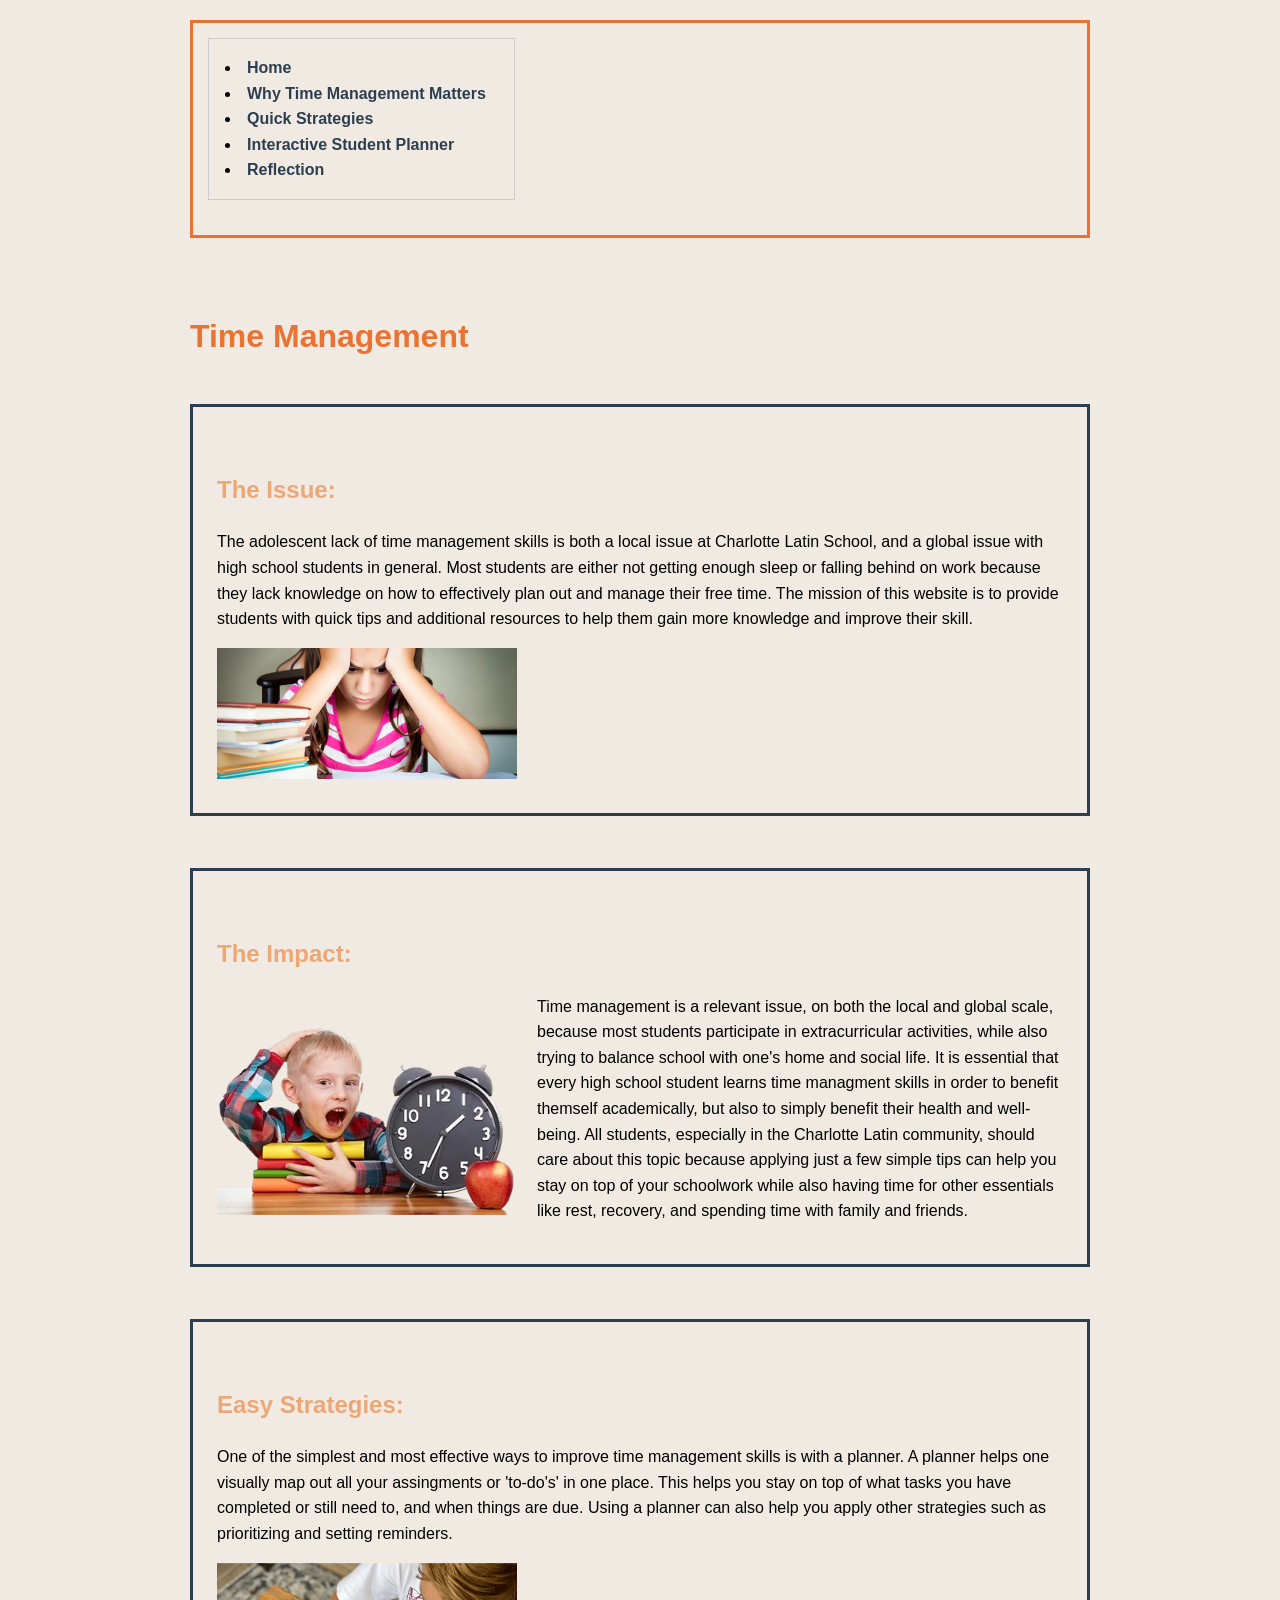
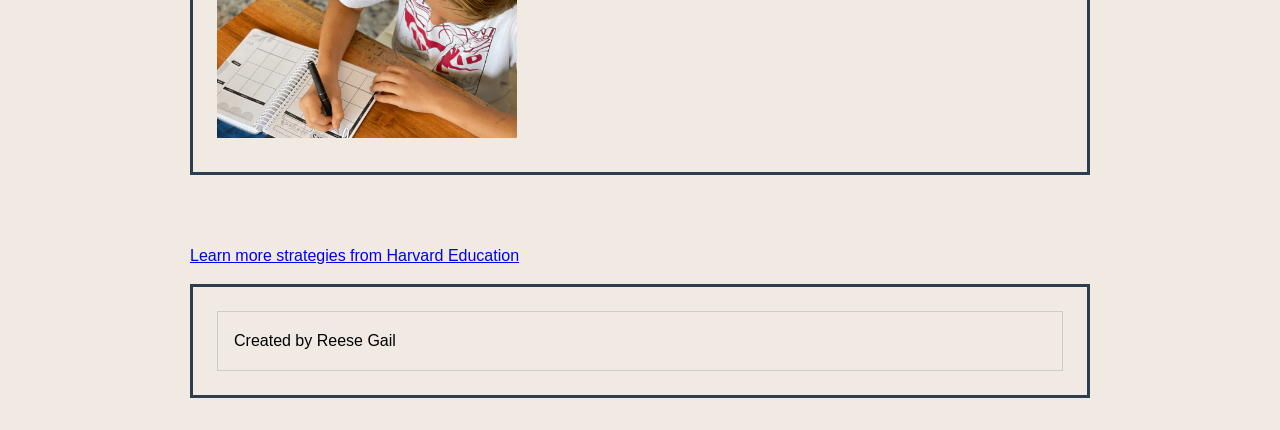
<file: index.html>
<!DOCTYPE html>
<html>
<head> 
    <title>Time Managment</title>
    <link rel="stylesheet" href="css/style.css">
</head>

<body> 
    <div class="container">
    <div class="grid-layout"> 

<div class="about-flex">        
<nav>
<li><a href="index.html">Home</a></li>
<li><a href="about.html">Why Time Management Matters</a></li>
<li><a href="action.html">Quick Strategies </a></li>
<li><a href="planner.html">Interactive Student Planner</a></li>
<li><a href="reflection.html">Reflection</a></li>
</nav>
</div>

<h1><strong>Time Management</strong></h1>



<section>
<h2>The Issue:</h2>
<p>
    The adolescent lack of time management skills is both a local issue at Charlotte Latin School, and a global issue with high school students in general. Most students are either not getting enough sleep or falling behind on work because they lack knowledge on how to effectively plan out and manage their free time. The mission of this website is to provide students with quick tips and additional resources to help them gain more knowledge and improve their skill.
</p>
<img src="images/stressed.jpg" alt="Academic Adolescent Stress" class="wrap-img"> 
</section>

<section>
<h2>The Impact:</h2>
<img src="images/neweffectivetimemanagment.jpg" alt="Result of Effective Time Management" class="wrap-img">
<p>
    Time management is a relevant issue, on both the local and global scale, because most students participate in extracurricular activities, while also trying to balance school with one's home and social life. It is essential that every high school student learns time managment skills in order to benefit themself academically, but also to simply benefit their health and well-being. All students, especially in the Charlotte Latin community, should care about this topic because applying just a few simple tips can help you stay on top of your schoolwork while also having time for other essentials like rest, recovery, and spending time with family and friends. 
</p>
</section>

<section>
<h2>Easy Strategies:</h2>
<p>
    One of the simplest and most effective ways to improve time management skills is with a planner. A planner helps one visually map out all your assingments or 'to-do's' in one place. This helps you stay on top of what tasks you have completed or still need to, and when things are due. Using a planner can also help you apply other strategies such as prioritizing and setting reminders.
</p>
<img src="images/planner.jpg" alt="Strategy: Planner" class="wrap-img">
</section>

<p>
 <a href="https://summer.harvard.edu/blog/8-time-management-tips-for-students/#1-Create-a-Calendar">Learn more strategies from Harvard Education</a>
</p>

 </div>

<section>
    <footer>Created by Reese Gail</footer>
</section>

</div>
</body>
</html>
</file>
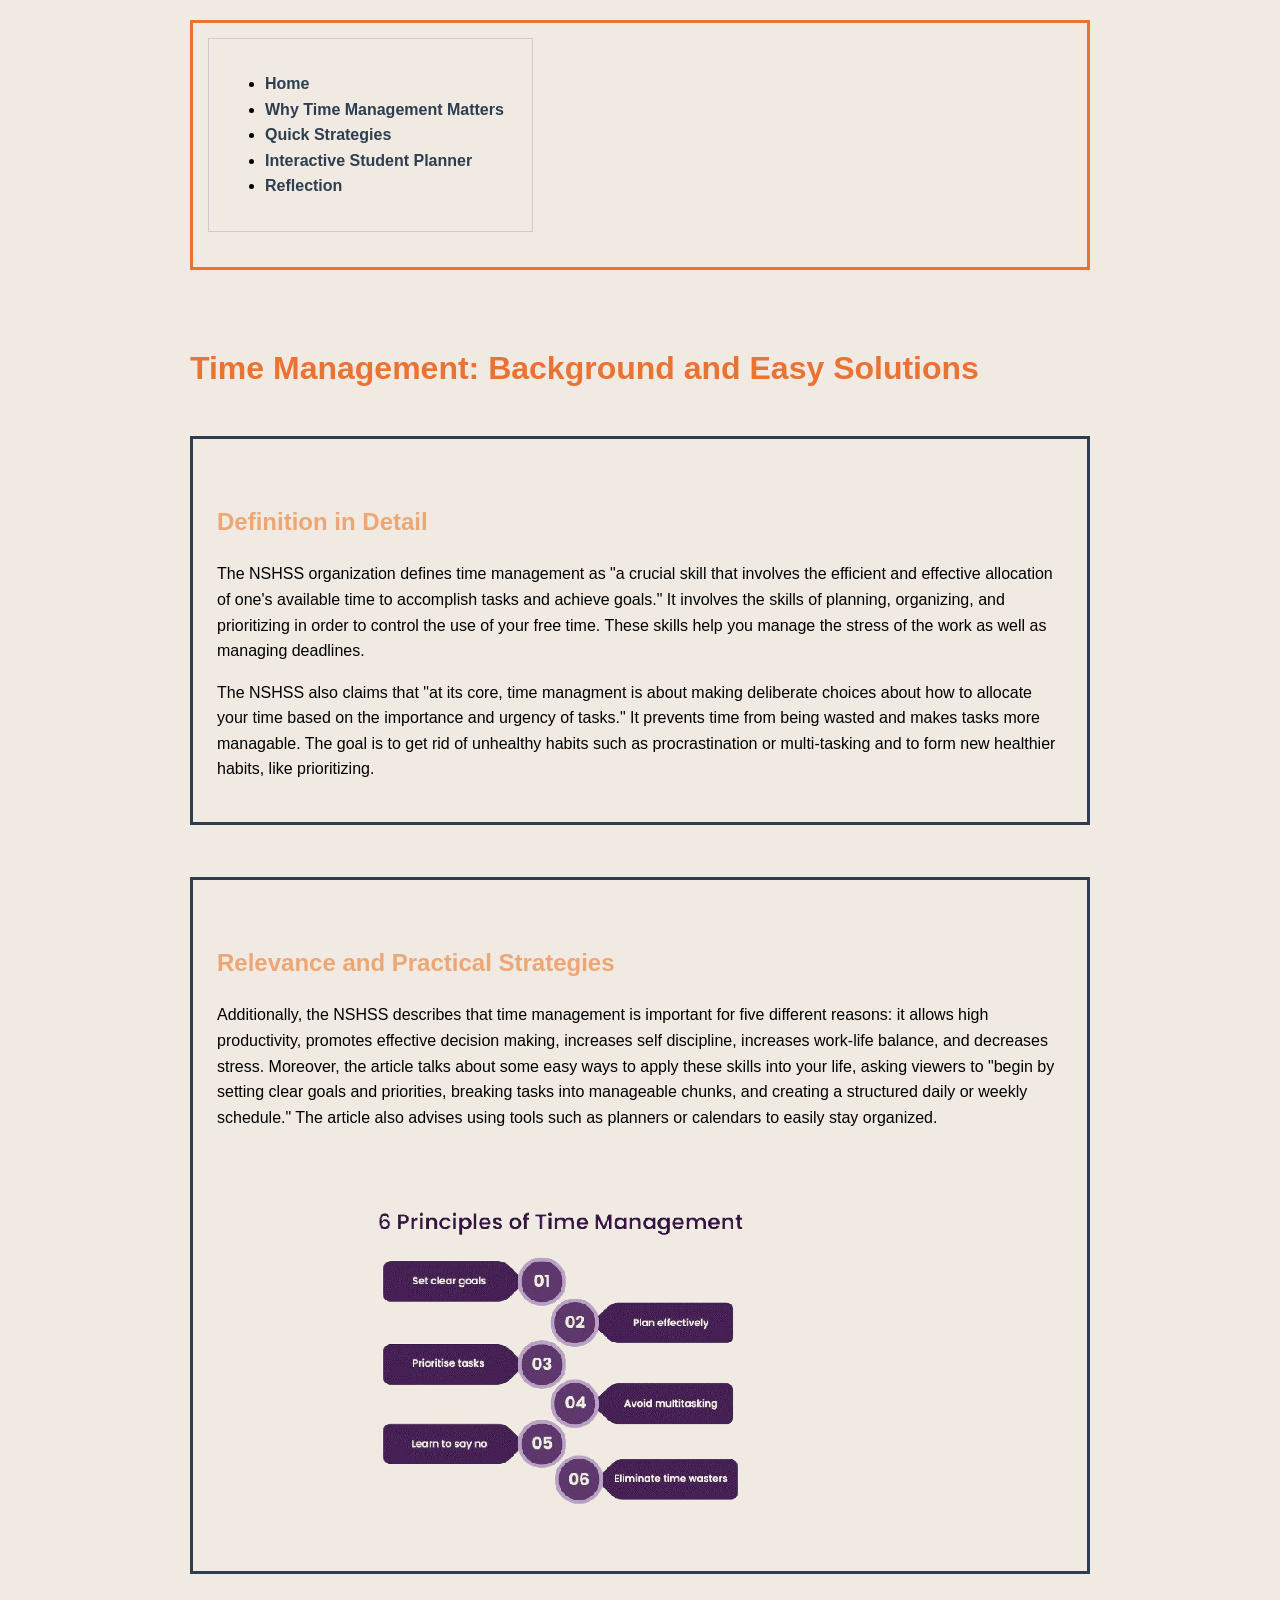
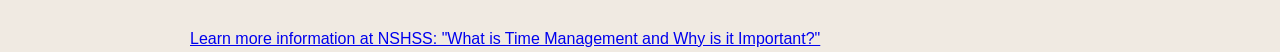
<file: about.html>
<!DOCTYPE html>
<html>
    <div class="grid-layout"> 
    <head>
        <link rel="stylesheet" href="css/style.css">
    </head>
<body>
    <div class="about-flex">
<nav>
    <ul>
<li><a href="index.html">Home</a></li>
<li><a href="about.html">Why Time Management Matters</a></li>
<li><a href="action.html">Quick Strategies </a></li>
<li><a href="planner.html">Interactive Student Planner</a></li>
<li><a href="reflection.html">Reflection</a></li>
</ul>
</nav>
</div>
<h1> Time Management: Background and Easy Solutions</h1>
<section>
<h2> Definition in Detail</h2>
<p> 
    The NSHSS organization defines time management as "a crucial skill that involves the efficient and effective allocation of one's available time to accomplish tasks and achieve goals." It involves the skills of planning, organizing, and prioritizing in order to control the use of your free time. These skills help you manage the stress of the work as well as managing deadlines. 
</p>
<p>
    The NSHSS also claims that "at its core, time managment is about making deliberate choices about how to allocate your time based on the importance and urgency of tasks." It prevents time from being wasted and makes tasks more managable. The goal is to get rid of unhealthy habits such as procrastination or multi-tasking and to form new healthier habits, like prioritizing.
</p>
</section>
<section>
<h2>Relevance and Practical Strategies</h2>
<p>
    Additionally, the NSHSS describes that time management is important for five different reasons: it allows high productivity, promotes effective decision making, increases self discipline, increases work-life balance, and decreases stress. Moreover, the article talks about some easy ways to apply these skills into your life, asking viewers to "begin by setting clear goals and priorities, breaking tasks into manageable chunks, and creating a structured daily or weekly schedule." The article also advises using tools such as planners or calendars to easily stay organized.
</p>
<img src="images/newelements.jpg" alt="Elements of Time Management">
</section>
 <a href="https://www.nshss.org/resources/blog/blog-posts/time-management-what-is-it-and-why-is-it-important/">Learn more information at NSHSS: "What is Time Management and Why is it Important?"</a>

</body>
</html>
</file>
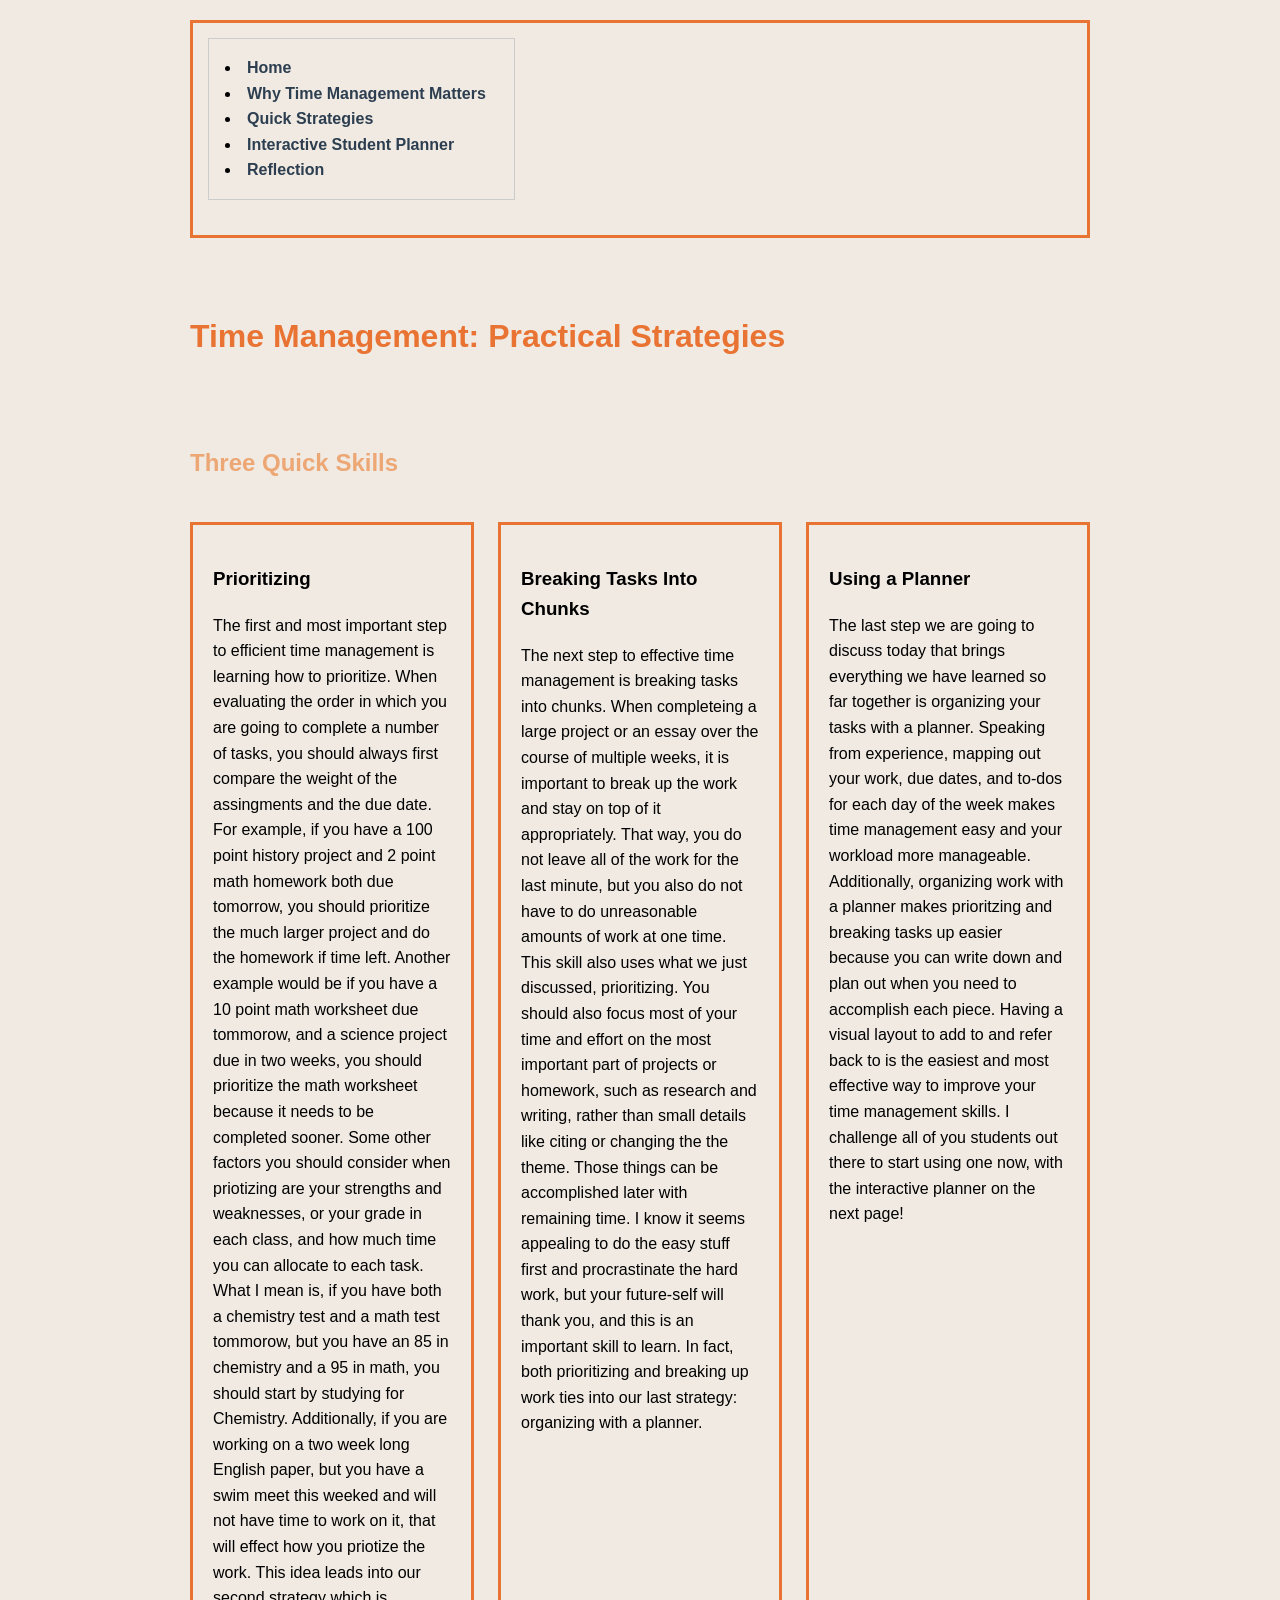
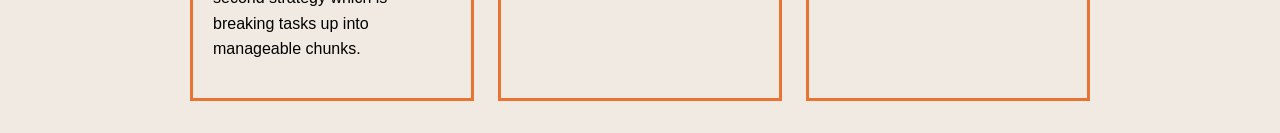
<file: action.html>
<!DOCTYPE html>
<html>
    <div class="grid-layout"> 
        <div class="about-flex">
<nav>
<li><a href="index.html">Home</a></li>
<li><a href="about.html">Why Time Management Matters</a></li>
<li><a href="action.html">Quick Strategies </a></li>
<li><a href="planner.html">Interactive Student Planner</a></li>
<li><a href="reflection.html">Reflection</a></li>
</nav>
</div>
<head>
    <title>Get Involved</title>
    <link rel="stylesheet" href="css/style.css">
<head>

<h1><strong>Time Management: Practical Strategies</strong></h1>

    <h2>Three Quick Skills</h2>
    <div class="card-container">
        <section class="card">
            <h3>Prioritizing</h3>
            <p> The first and most important step to efficient time management is learning how to prioritize. When evaluating the order in which you are going to complete a number of tasks, you should always first compare the weight of the assingments and the due date. For example, if you have a 100 point history project and 2 point math homework both due tomorrow, you should prioritize the much larger project and do the homework if time left. Another example would be if you have a 10 point math worksheet due tommorow, and a science project due in two weeks, you should prioritize the math worksheet because it needs to be completed sooner. Some other factors you should consider when priotizing are your strengths and weaknesses, or your grade in each class, and how much time you can allocate to each task. What I mean is, if you have both a chemistry test and a math test tommorow, but you have an 85 in chemistry and a 95 in math, you should start by studying for Chemistry. Additionally, if you are working on a two week long English paper, but you have a swim meet this weeked and will not have time to work on it, that will effect how you priotize the work. This idea leads into our second strategy which is breaking tasks up into manageable chunks. </p>
        </section>
    
        <section class="card">
            <h3>Breaking Tasks Into Chunks</h3>
            <p> The next step to effective time management is breaking tasks into chunks. When completeing a large project or an essay over the course of multiple weeks, it is important to break up the work and stay on top of it appropriately. That way, you do not leave all of the work for the last minute, but you also do not have to do unreasonable amounts of work at one time. This skill also uses what we just discussed, prioritizing. You should also focus most of your time and effort on the most important part of projects or homework, such as research and writing, rather than small details like citing or changing the the theme. Those things can be accomplished later with remaining time. I know it seems appealing to do the easy stuff first and procrastinate the hard work, but your future-self will thank you, and this is an important skill to learn. In fact, both prioritizing and breaking up work ties into our last strategy: organizing with a planner. </p>
        </section>
    
        <section class="card">
            <h3>Using a Planner</h3>
            <p> The last step we are going to discuss today that brings everything we have learned so far together is organizing your tasks with a planner. Speaking from experience, mapping out your work, due dates, and to-dos for each day of the week makes time management easy and your workload more manageable. Additionally, organizing work with a planner makes prioritzing and breaking tasks up easier because you can write down and plan out when you need to accomplish each piece. Having a visual layout to add to and refer back to is the easiest and most effective way to improve your time management skills. I challenge all of you students out there to start using one now, with the interactive planner on the next page!</p>
        </section>
    </div>
</file>
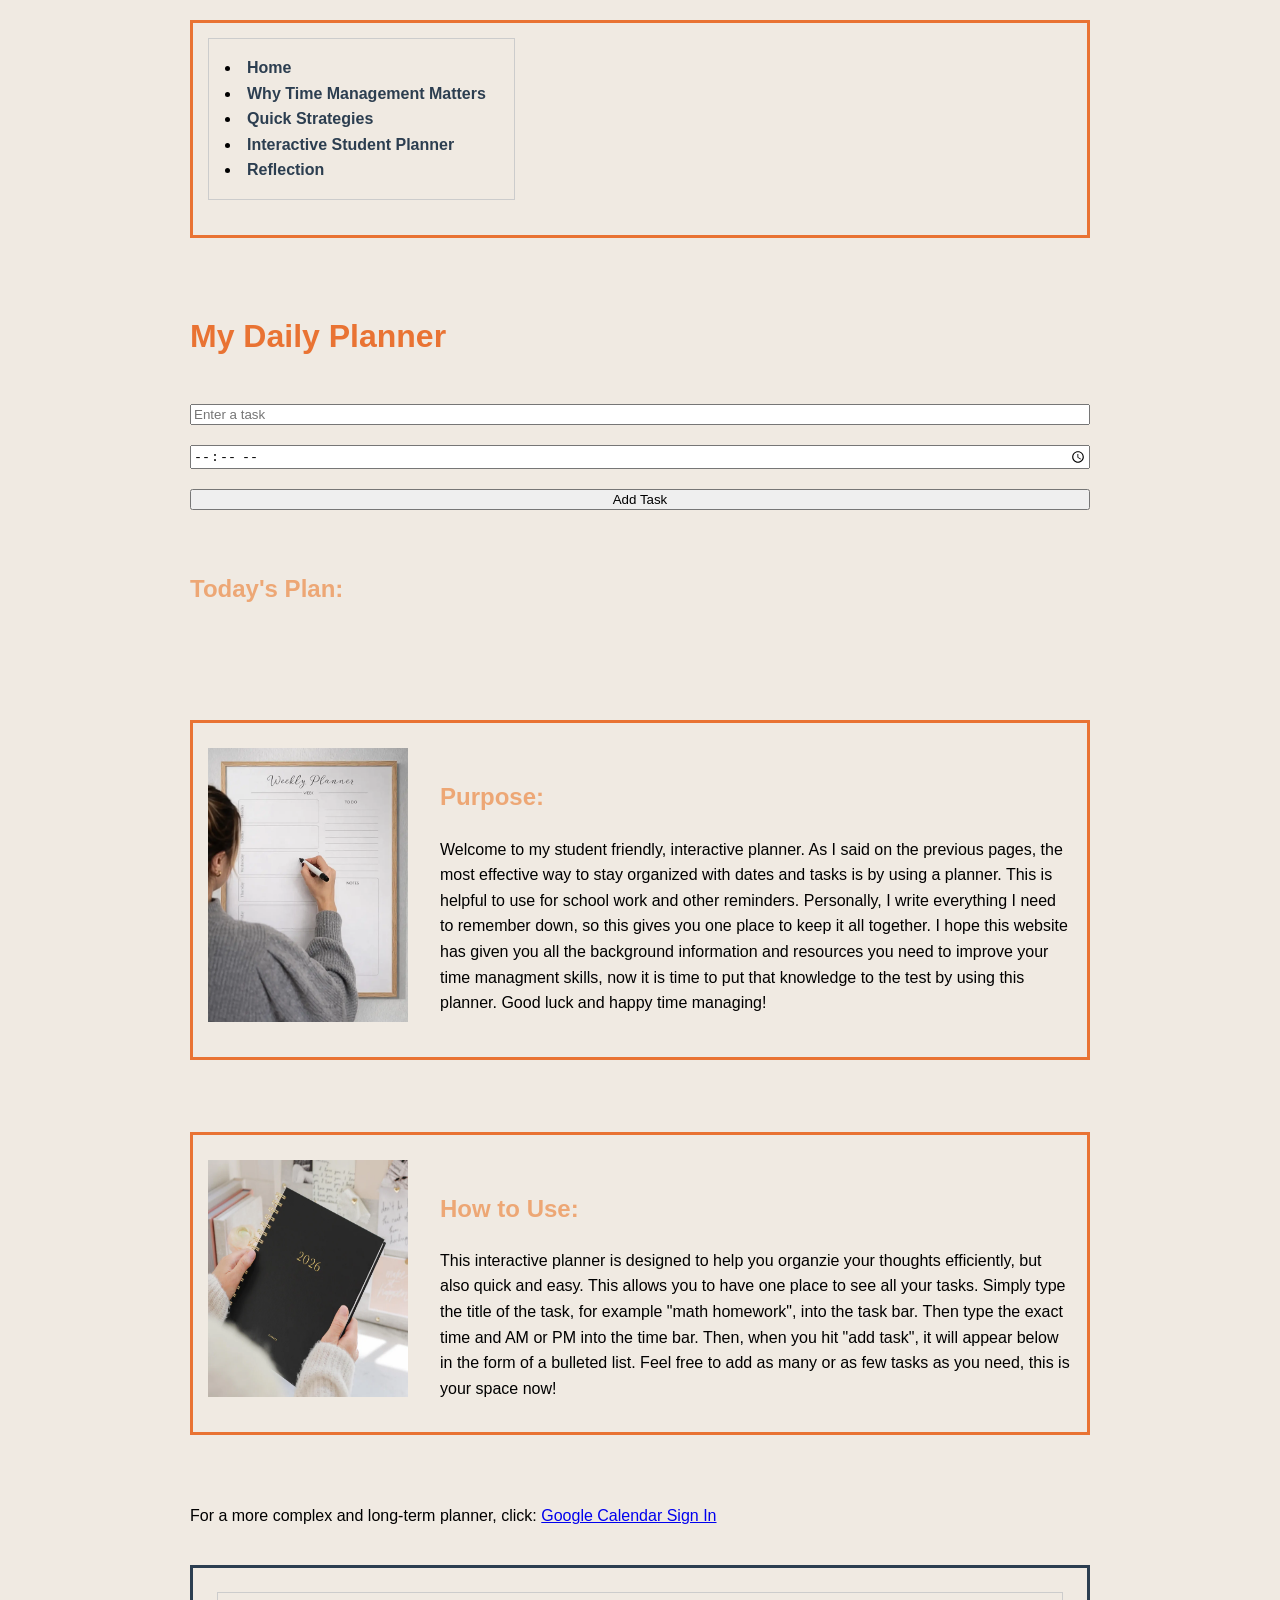
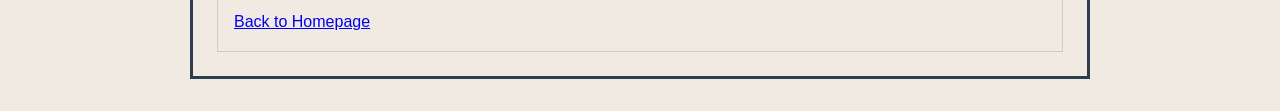
<file: planner.html>
<!DOCTYPE html>
<html>
<head> 
    <title>Daily Planner</title>
    <link rel="stylesheet" href="css/style.css">
</head>

<body> 
    <div class="container">
    <div class="grid-layout"> 

<div class="about-flex">        
<nav>
<li><a href="index.html">Home</a></li>
<li><a href="about.html">Why Time Management Matters</a></li>
<li><a href="action.html">Quick Strategies </a></li>
<li><a href="planner.html">Interactive Student Planner</a></li>
<li><a href="reflection.html">Reflection</a></li>
</nav>
</div>

<h1>My Daily Planner</h1>

<input type="text" id="taskInput" placeholder="Enter a task">
<input type="time" id="timeInput">

<button onclick="addTask()">Add Task</button>

<h2>Today's Plan:</h2>
<ul id="taskList"></ul>

<script src="planner.js"></script>

</body>
</html>


<div class="about-flex">       

<img src="images/weekly planner.jpg" alt="Example Student Planner" width="200">
<div class="text-section"> 
<h2>Purpose: </h2>
<p> Welcome to my student friendly, interactive planner. As I said on the previous pages, the most effective way to stay organized with dates and tasks is by using a planner. This is helpful to use for school work and other reminders. Personally, I write everything I need to remember down, so this gives you one place to keep it all together. I hope this website has given you all the background information and resources you need to improve your time managment skills, now it is time to put that knowledge to the test by using this planner. Good luck and happy time managing! </p>
</div>

</div>

<div class="about-flex">   

<img src="images/2026.jpg" alt="2026 Date Planner" width="200">
<div class="text-section"> 
<h2> How to Use: </h2>
<p> This interactive planner is designed to help you organzie your thoughts efficiently, but also quick and easy. This allows you to have one place to see all your tasks. Simply type the title of the task, for example "math homework", into the task bar. Then type the exact time and AM or PM into the time bar. Then, when you hit "add task", it will appear below in the form of a bulleted list. Feel free to add as many or as few tasks as you need, this is your space now! </p>
</div>

</div>

<p>
   For a more complex and long-term planner, click: <a href="https://calendar.google.com/calendar/u/0/r">Google Calendar Sign In</a>
</p>

<section>
<footer>
    <a href="index.html">Back to Homepage</a>
</footer>
</section>
</file>
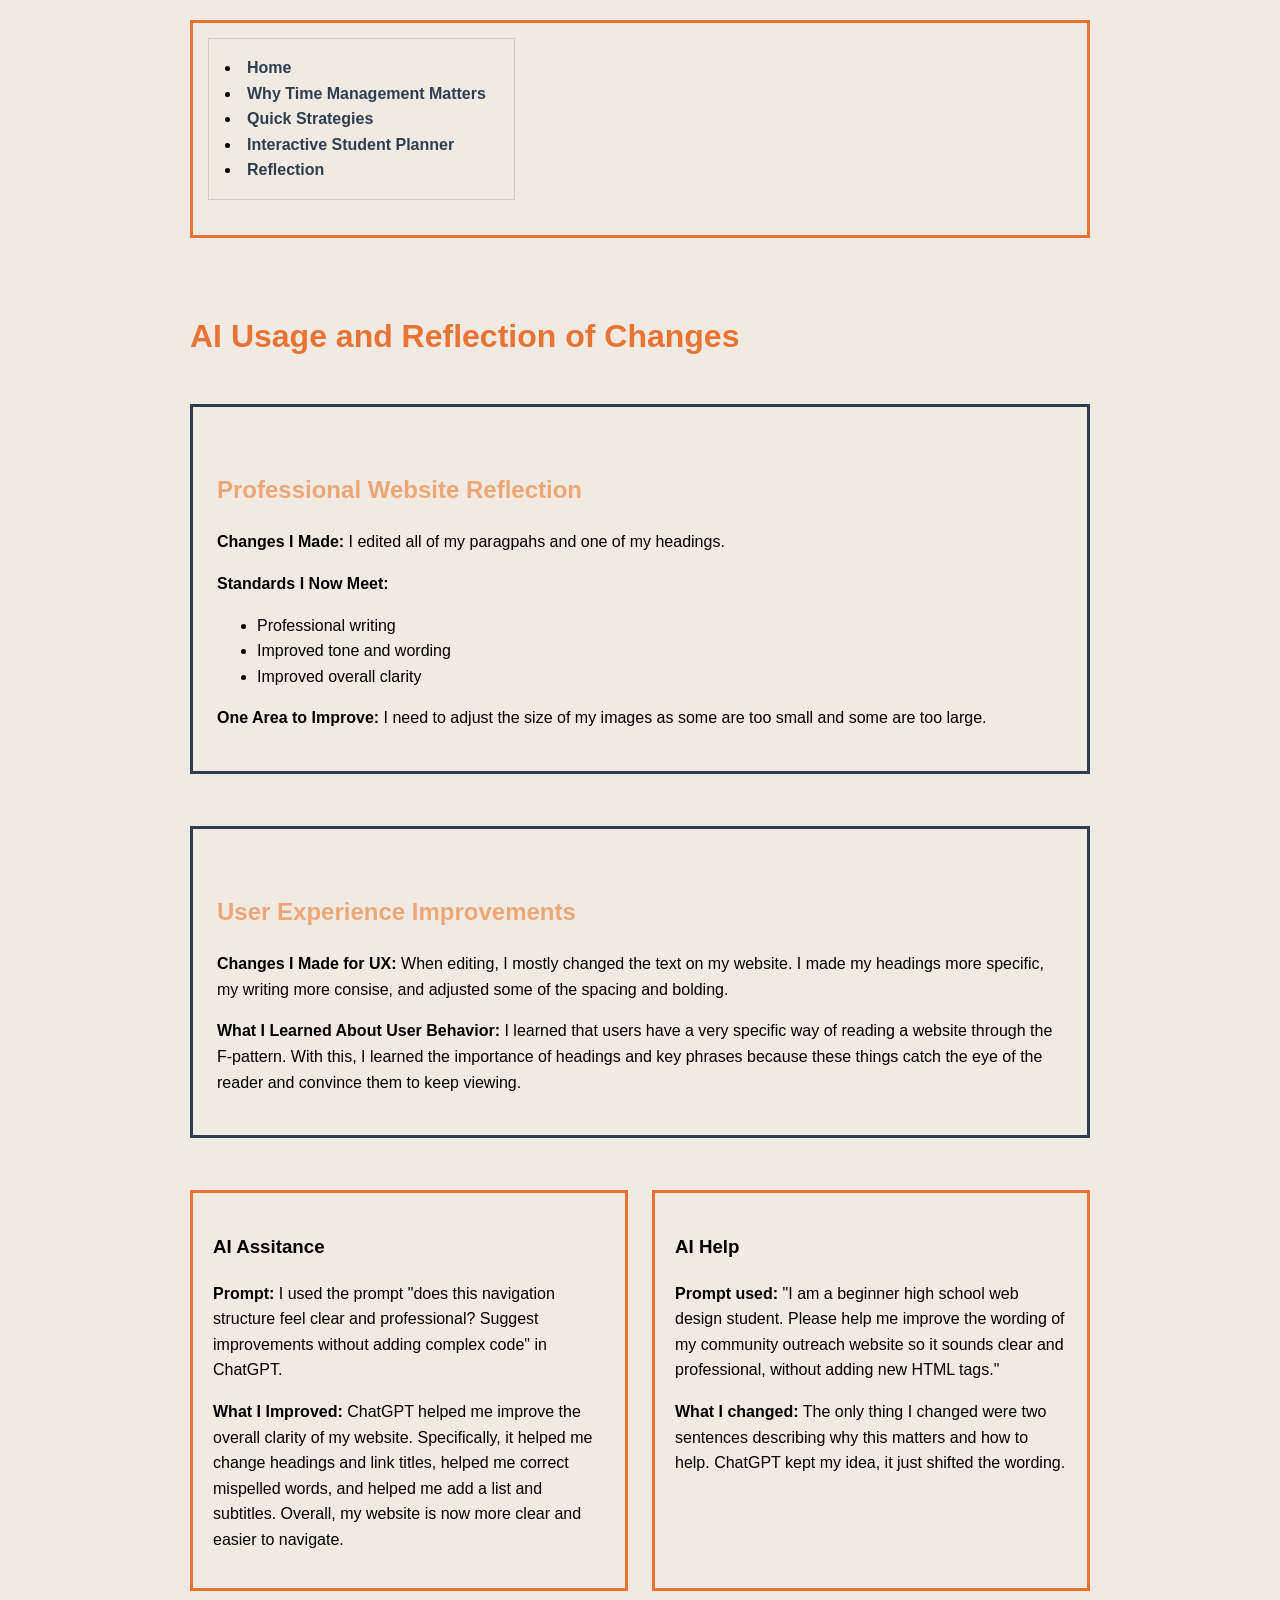
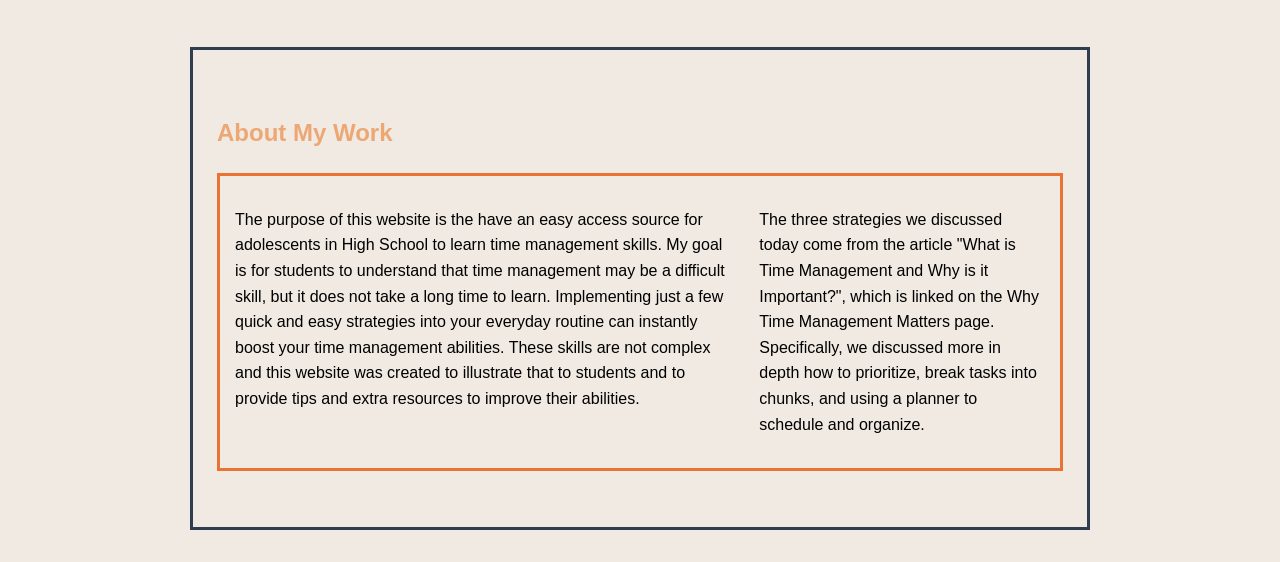
<file: reflection.html>
<!DOCTYPE html>
<html>
    <div class="grid-layout"> 
        <div class="about-flex">
<nav>
<li><a href="index.html">Home</a></li>
<li><a href="about.html">Why Time Management Matters</a></li>
<li><a href="action.html">Quick Strategies</a></li>
<li><a href="planner.html">Interactive Student Planner</a></li>
<li><a href="reflection.html">Reflection</a></li>
</nav>
</div>
<head>
    <title>Reflection</title>
    <link rel="stylesheet" href="css/style.css">
<head>

<body>
    <h1><strong>AI Usage and Reflection of Changes</strong></h1>
   
<link rel="stylesheet" href="css/style.css">

<section>
    <h2>Professional Website Reflection</h2>

<p><strong>Changes I Made: </strong>I edited all of my paragpahs and one of my headings.</p>
<p><p> 

<p><strong>Standards I Now Meet: </strong></p>
<ul>
<li>Professional writing</li>
<li>Improved tone and wording</li>
<li>Improved overall clarity</li>
</ul>

<p><strong>One Area to Improve: </strong>I need to adjust the size of my images as some are too small and some are too large.</p>
<p></p>
</section>

<section>
<h2>User Experience Improvements</h2>

<p><strong>Changes I Made for UX:</strong> When editing, I mostly changed the text on my website. I made my headings more specific, my writing more consise, and adjusted some of the spacing and bolding.</p>

<p><strong>What I Learned About User Behavior:</strong> I learned that users have a very specific way of reading a website through the F-pattern. With this, I learned the importance of headings and key phrases because these things catch the eye of the reader and convince them to keep viewing.</p>
</section>

<div class="card-container">
    <section class="card">
    <h3>AI Assitance</h3>
    <p><strong>Prompt: </strong>I used the prompt "does this navigation structure feel clear and professional? Suggest improvements without adding complex code" in ChatGPT.</p>
    <p><strong>What I Improved: </strong>ChatGPT helped me improve the overall clarity of my website. Specifically, it helped me change headings and link titles, helped me correct mispelled words, and helped me add a list and subtitles. Overall, my website is now more clear and easier to navigate.</p>
    </section>

    <section class="card">
  <h3>AI Help</h3>
        
        <p><strong>Prompt used:</strong> "I am a beginner high school web design student. Please help me improve the
            wording of my community outreach website so it sounds clear and professional,
            without adding new HTML tags."</p>
            <p><strong>What I changed:</strong> The only thing I changed were two sentences describing why this matters and how to help. ChatGPT kept my idea, it just shifted the wording.</p>
        </section>
<section> 
<h2> About My Work</h2>

        <div class="about-flex">
         <div>
            <p>
        The purpose of this website is the have an easy access source for adolescents in High School to learn time management skills. My goal is for students to understand that time management may be a difficult skill, but it does not take a long time to learn. Implementing just a few quick and easy strategies into your everyday routine can instantly boost your time management abilities. These skills are not complex and this website was created to illustrate that to students and to provide tips and extra resources to improve their abilities. 
            </p>
         </div>
        
         <div>
            <p>
                The three strategies we discussed today come from the article "What is Time Management and Why is it Important?", which is linked on the Why Time Management Matters page. Specifically, we discussed more in depth how to prioritize, break tasks into chunks, and using a planner to schedule and organize.
            </p>
         </div>
        </section>
</body>
</html>
</file>
<file: css/style.css>
body {
    font-family: Arial, sans-serif;
    line-height: 1.6;
    max-width: 900px;
    margin: auto;
    background-color: #f0eae2;
}

h1 {
    color: #e97333;
}

h2 { 
color: #eda775;
margin-top: 40px;
}

nav {
    margin-bottom: 20px;
    font-weight: bold;
}

nav a {
    text-decoration: none;
    margin-right: 12px;
    color: #2c3e50
}

nav a:hover {
    color: #e74c3c;
}

section {
    margin-bottom: 40px;
}

img {
    max-width: 100%;
    height: auto;
    margin-top: 10px;
    margin-bottom: 20px;
}

.grid-layout {
    display: grid;
    max-width: 900px;
    margin: 0 auto;
    grid-template-columns: 1fr;
    gap: 20px;
}

@media (max-width: 768px) {
    .grid-layout {
        grid-template-columns: 1fr;
    }
    nav {
        grid-column: 1;
    }

    main {
        grid-column: 1;
    }
    
    body {
        margin: 20px;
    }

    nav a {
        display: flex;
        justify-content: center;
        gap: 24px;
        padding: 16px;
        margin-bottom: 32px;
        border-bottom: 1px solid #cccccc;
    }

p {
    margin-bottom: 16px;
}
}
section {
    margin-bottom: 32px;
    padding: 24px;
    border: 3px solid #2c3e50;
}

.about-flex {
    display: flex;
    gap: 32px;
    margin-top: 20px;
    margin-bottom: 32px;
    padding: 15px;
    border: 3px solid #e97333;
}

.card-container {
    justify-content: space-around;
    display: flex;
    gap: 24px;
    flex-wrap: wrap;
}

.card { 
    flex: 1 1 220px;
    padding: 20px;
    border: 3px solid #e97333;
    background-color: #f0eae2;
}

header {
    padding: 16px;
    border: 1px solid #cccccc;
    grid-column: 1/3;
}
nav { 
    padding: 16px;
    border: 1px solid #cccccc;
    grid-column: 1/2;
}
main {
    padding: 16px;
    border: 1px solid #cccccc;
    grid-column: 2/3;
}
footer {
    padding: 16px;
    border: 1px solid #cccccc;
    grid-column: 1/3;
}

.wrap-img {
    float: left;        /* makes text wrap on the right */
    margin: 0 20px 10px 0;  /* space between image and text */
    max-width: 300px;   /* keeps it from being huge */
}
</file>
